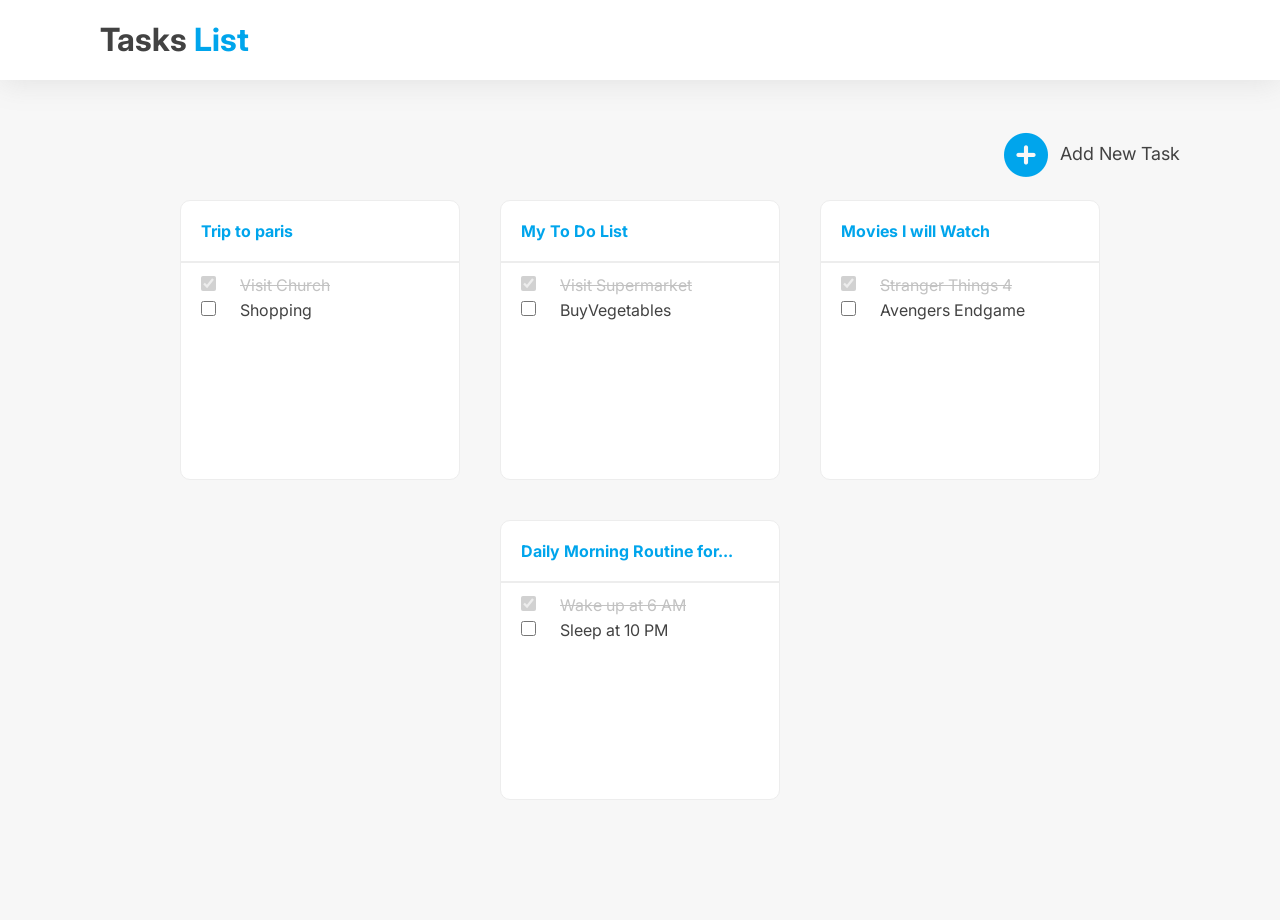
<file: index.html>
<!DOCTYPE html>
<html lang="en">
<head>
    <meta charset="UTF-8">
    <meta http-equiv="X-UA-Compatible" content="IE=edge">
    <meta name="viewport" content="width=device-width, initial-scale=1.0">
    <title>Todo app ui mobile</title>
    <link rel="stylesheet" href="style.css">
    <link rel="stylesheet" href="https://cdnjs.cloudflare.com/ajax/libs/font-awesome/6.2.0/css/all.min.css" integrity="sha512-xh6O/CkQoPOWDdYTDqeRdPCVd1SpvCA9XXcUnZS2FmJNp1coAFzvtCN9BmamE+4aHK8yyUHUSCcJHgXloTyT2A==" crossorigin="anonymous" referrerpolicy="no-referrer" />
</head>
<body>
    <div class="nav">
        <h1>Tasks <span class="color_blue">List</span></h1>
    </div>
    <div class="add_task">
        <a href="index1.html">
            <i class="fa-solid fa-circle-plus color_blue"></i>
            <span class="tex_center">Add New Task</span>
        </a>
    </div>
    <div class="container">
        <div class="flex">
            <div class="card">
                <h4><a href="index2.html">Trip to paris</a></h4>
                <hr class="hr">
                <ul>
                    <li>
                        <input type="checkbox" disabled checked name="trip" id="checkbox">
                        <label for="trip" id="label">Visit Church</label>
                        <br>
                    </li>
                    <li>
                        <input type="checkbox" name="Shopping" id="checkbox">
                        <label for="Shopping">Shopping</label>
                    </li>
                </ul>
            </div>
            <div class="card">
                <h4><a href="#">My To Do List</a></h4>
                <hr class="hr">
                <ul>
                    <li>
                        <input type="checkbox" disabled checked name="todo_list" id="checkbox">
                        <label for="todo_list" id="label">Visit Supermarket</label>
                        <br>
                    </li>
                    <li>
                        <input type="checkbox" name="todo_list" id="checkbox">
                        <label for="todo_list">BuyVegetables</label>
                    </li>
                </ul>
            </div>
            <div class="card">
                <h4><a href="#">Movies I will Watch</a></h4>
                <hr class="hr">
                <ul>
                    <li>
                        <input type="checkbox" disabled checked name="movies" id="checkbox">
                        <label for="movies" id="label">Stranger Things 4</label>
                        <br>
                    </li>
                    <li>
                        <input type="checkbox" name="movies" id="checkbox">
                        <label for="movies">Avengers Endgame</label>
                    </li>
                </ul>
            </div>
            <div class="card">
                <h4><a href="#">Daily Morning Routine for...</a></h4>
                <hr class="hr">
                <ul>
                    <li>
                        <input type="checkbox" disabled checked name="Morning_ride" id="checkbox">
                        <label for="Morning_ride" id="label">Wake up at 6 AM</label>
                        <br>
                    </li>
                    <li>
                        <input type="checkbox" name="Morning_ride" id="checkbox">
                        <label for="Morning_ride">Sleep at 10 PM</label>
                    </li>
                </ul>
            </div>
        </div>
    </div>
</body>
</html>
</file>
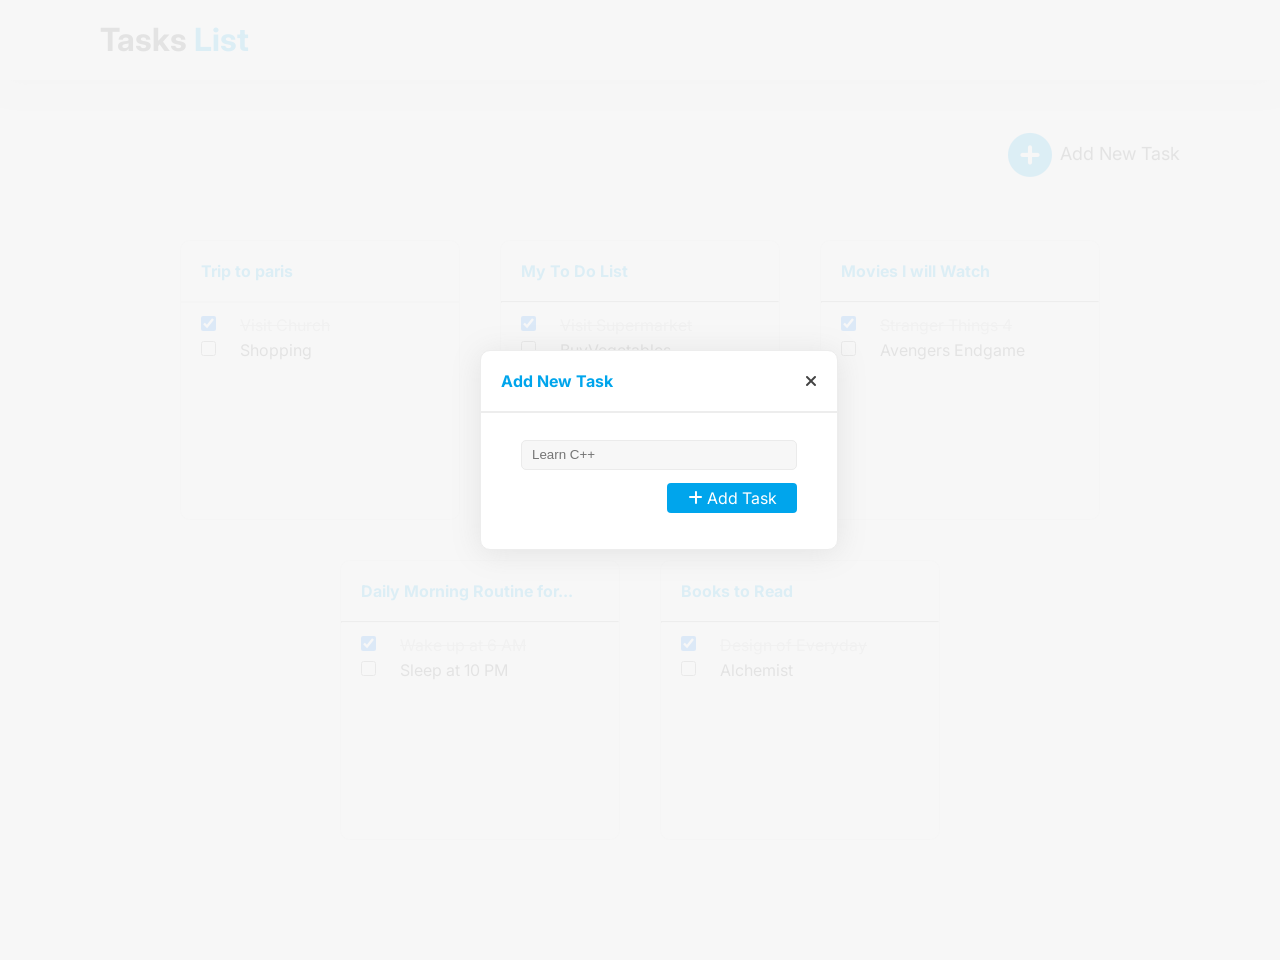
<file: index1.html>
<!DOCTYPE html>
<html lang="en">
<head>
    <meta charset="UTF-8">
    <meta http-equiv="X-UA-Compatible" content="IE=edge">
    <meta name="viewport" content="width=device-width, initial-scale=1.0">
    <title>Task-list New</title>
    <link rel="stylesheet" href="style.css">
    <link rel="stylesheet" href="https://cdnjs.cloudflare.com/ajax/libs/font-awesome/6.2.0/css/all.min.css" integrity="sha512-xh6O/CkQoPOWDdYTDqeRdPCVd1SpvCA9XXcUnZS2FmJNp1coAFzvtCN9BmamE+4aHK8yyUHUSCcJHgXloTyT2A==" crossorigin="anonymous" referrerpolicy="no-referrer" />
</head>
<body>
    <div class="hide">
        <div class="nav">
            <h1>Tasks <span class="color_blue">List</span></h1>
        </div>
        <div class="add_task">
            <a href="index1.html"><i class="fa-solid fa-circle-plus color_blue"></i><span class="tex_center">Add New Task</span></a>
        </div>
        <br>
        <br>
        <div class="container">
            <div class="flex">
                <div class="card">
                    <h4><a href="#">Trip to paris</a></h4>
                    <hr class="hr">
                    <ul>
                        <li>
                            <input type="checkbox" checked name="trip" id="checkbox">
                            <label for="trip" id="label">Visit Church</label>
                            <br>
                        </li>
                        <li>
                            <input type="checkbox" name="Shopping" id="checkbox">
                            <label for="Shopping">Shopping</label>
                        </li>
                    </ul>
                </div>
                <div class="card">
                    <h4><a href="#">My To Do List</a></h4>
                    <hr>
                    <ul>
                        <li>
                            <input type="checkbox" checked name="todo_list" id="checkbox">
                            <label for="todo_list" id="label">Visit Supermarket</label>
                            <br>
                        </li>
                        <li>
                            <input type="checkbox" name="todo_list" id="checkbox">
                            <label for="todo_list">BuyVegetables</label>
                        </li>
                    </ul>
                </div>
                <div class="card">
                    <h4><a href="#">Movies I will Watch</a></h4>
                    <hr>
                    <ul>
                        <li>
                            <input type="checkbox" checked name="movies" id="checkbox">
                            <label for="movies" id="label">Stranger Things 4</label>
                            <br>
                        </li>
                        <li>
                            <input type="checkbox" name="movies" id="checkbox">
                            <label for="movies">Avengers Endgame</label>
                        </li>
                    </ul>
                </div>
                <div class="card">
                    <h4><a href="#">Daily Morning Routine for...</a></h4>
                    <hr>
                    <ul>
                        <li>
                            <input type="checkbox" checked name="Morning_ride" id="checkbox">
                            <label for="Morning_ride" id="label">Wake up at 6 AM</label>
                            <br>
                        </li>
                        <li>
                            <input type="checkbox" name="Morning_ride" id="checkbox">
                            <label for="Morning_ride">Sleep at 10 PM</label>
                        </li>
                    </ul>
                </div>
                <div class="card">
                    <h4><a href="#">Books to Read</a></h4>
                    <hr>
                    <ul>
                        <li>
                            <input type="checkbox" checked name="book" id="checkbox">
                            <label for="book" id="label">Design of Everyday</label>
                            <br>
                        </li>
                        <li>
                            <input type="checkbox" name="book" id="checkbox">
                            <label for="book">Alchemist</label>
                        </li>
                    </ul>
                </div>
            </div>
        </div>
    </div>
    
    <!-- <iframe src="index.html" class="iframe" frameborder="0"></iframe> -->
    <div class="card2">
        <h4><a href="#" class="color_blue">Add New Task</a></h4>
        <a href="index2.html" class="close"><i class="fa-solid fa-xmark"></i></a>
        <hr class="hr">
        <div class="ul">
            <form action="index2.html" method="get">
                <input type="text" name="Title" placeholder="Learn C++" id="entry">
                <!-- <input type="submit" value="Add Task" id="add_todo"> -->
                <a href="index2.html" id="add_todo"><i class="fa-solid fa-plus"></i> Add Task</a>
            </form>
        </div>
    </div>
</body>
</html>
</file>
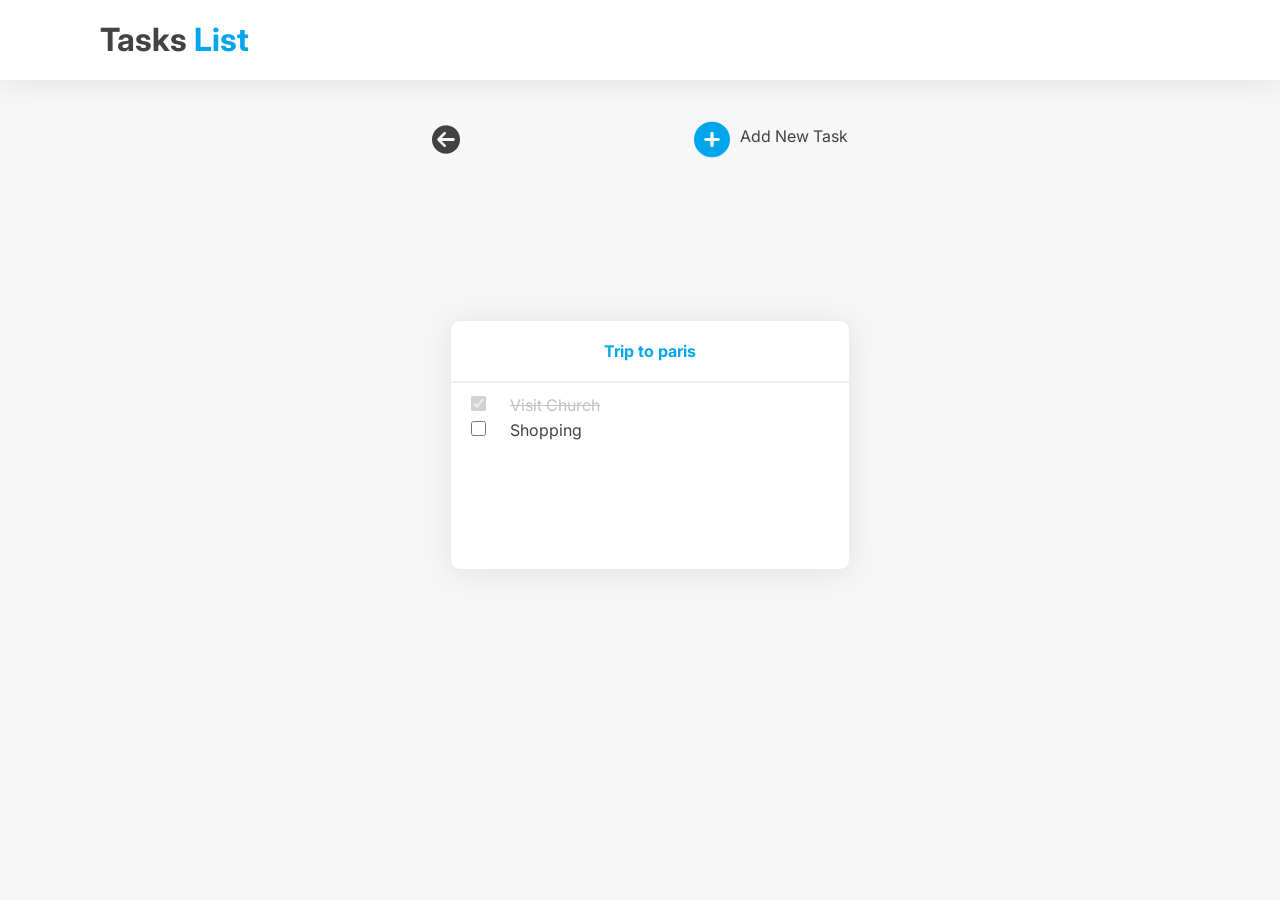
<file: index2.html>
<!DOCTYPE html>
<html lang="en">
<head>
    <meta charset="UTF-8">
    <meta http-equiv="X-UA-Compatible" content="IE=edge">
    <meta name="viewport" content="width=device-width, initial-scale=1.0">
    <title>Task-list</title>
    <link rel="stylesheet" href="style.css">
    <link rel="stylesheet" href="https://cdnjs.cloudflare.com/ajax/libs/font-awesome/6.2.0/css/all.min.css" integrity="sha512-xh6O/CkQoPOWDdYTDqeRdPCVd1SpvCA9XXcUnZS2FmJNp1coAFzvtCN9BmamE+4aHK8yyUHUSCcJHgXloTyT2A==" crossorigin="anonymous" referrerpolicy="no-referrer" />
</head>
<body>
    <div class="nav">
        <h1>Tasks <span class="color_blue">List</span></h1>
    </div>
    <div class="flex index3_flex">
        <div class="back">
            <a href="index.html"><i class="fa-solid fa-circle-arrow-left"></i></a>
        </div>
        <div class="add_task1">
            <a href="index.html"><i class="fa-solid fa-circle-plus color_blue"></i><span class="tex_center">Add New Task</span></a>
        </div>
    </div>
    <div class="card3">
        <h4><a href="#" class="color_blue">Trip to paris</a></h4>
        <hr class="hr">
        <ul>
            <li>
                <input type="checkbox" disabled checked name="trip" id="checkbox">
                <label for="trip" id="label">Visit Church</label>
                <br>
            </li>
            <li>
                <input type="checkbox" name="Shopping" id="checkbox">
                <label for="Shopping">Shopping</label>
            </li>
        </ul>
    </div>
</body>
</html>
</file>
<file: style.css>
@import url('https://fonts.googleapis.com/css2?family=Inter:wght@300;400;500;700&display=swap');
*{
    margin: 0;
    padding: 0;
    text-decoration: none;
    list-style-type: none;
    color: #424242;
    box-sizing: border-box;

}
body{
    background: #f7f7f7 0% 0% no-repeat padding-box;
    font-family: 'Inter', sans-serif;
    color: #424242;
}
.color_blue{color: #00A5EC;}
.nav{
    top: 0px;
    left: 0px;
    width: 100%;
    height: 80px;
    background: #ffffff 0% 0% no-repeat padding-box;
    box-shadow: 0px 3px 30px #7B7B7B29;
}
.nav h1{
    text-align: left;
    padding: 20px 100px;
}
.add_task{
    position: absolute;
    right: 100px;
    top: 125px;
}
.add_task a{
    /* position: relative;
    top: 20px;
    right: 50px; */
    margin: 0px auto;
}
.add_task i{
    font-size: 44px;
    margin: 8px;
}
.add_task span{
    height: 100%;
    vertical-align: super;
    font-size: 18px;
    position: relative;
    top: -5px;
}
.container{
    margin: 100px auto;
    width: 80%;
}
.flex{
    display: flex;
    flex-wrap: wrap;
    justify-content: center;
    align-content: space-around;
}
.card{
    width: 280px;
    border: 1px solid #ededed;
    height: 280px;
    background-color: white;
    margin: 20px;
    border-radius: 10px;
    text-align: center;
}
.card h4,.card2 h4{
    padding: 20px;
    text-align: start;
}
.card a{
    color: #00A5EC;
}
.card ul,.card2 .ul,.card3 ul{
    padding: 10px 0px;
    text-align: start;
    margin: 0px 20px;
    line-height: 25px;
}
.hide{
    opacity: .1;
}
.card2 .ul{
    margin: 0px 40px;
    line-height: 60px;
}

.card2{
    width: max(28vw , 320px);
    border: 1px solid #ededed;
    height: 200px;
    box-shadow: 0px 3px 30px #7B7B7B29;
    background-color: white;
    border-radius: 10px;
    text-align: center;
    position: absolute;
    top: calc((100vh - 200px)/2);
    left: calc((100vw - 320px)/2);
}
#entry{
    width: 100%;
    margin: 0 auto;
    border: none;
    background-color: #f7f7f7;
    border: 1px solid #ebebeb;
    border-radius: 5px;
    height: 30px;
    color: #000000;
    padding: 10px;
    text-align: left;
    position: relative;
    
}
.fa-plus{
    color: white;
}
#add_todo{
    width: 130px;
    border-radius: 4px;
    border: none;
    color: #ffffff;
    background-color: #00A5EC;
    line-height: normal;
    padding: 5px;
    text-align: center;
    float: right;
    cursor: pointer;
}
#checkbox{
    width: 15px;
    height: 15px;
}
#label{
    text-decoration: line-through;
    color: #c2c2c2;
}
label{
    padding: 20px;
}
.card:hover{
    box-shadow: 0px 3px 30px #7b7b7b29;
}
.hr{
    border:1px solid #ededed;
}
.close{
    position: absolute;
    right: 20px;
    top: 20px;
}
.iframe{
    width: 100%;
    height: 100%;
    position: absolute;
    opacity: .5;
}
.index3_flex{
    width: 50%;
    margin: 0 auto;
    height: 120px;
    justify-content: space-around;
    align-items: center;
}


.add_task1 i{
    font-size: 36px;
    margin: 10px;
}
.back{
    font-size: 28px;
}
.add_task1 span{
    height: 100%;
    vertical-align: super;
    font-size: 16   px;
    position: relative;
    top: -5px;
}

.card3{
    width: max(28vw , 400px);
    border: 1px solid #ededed;
    height: 250px;
    box-shadow: 0px 3px 30px #7B7B7B29;
    background-color: white;
    margin: 20px;
    border-radius: 10px;
    text-align: center;
    position: absolute;
    text-align: center;
    top: calc((100vh - 300px)/2);
    left: calc((100vw - 420px)/2);
}
.card3 h4{
    padding: 20px;
}
@media screen and (max-width: 800px){
    .card{
        width: 90%;
    }
    .card3{
        width: max(28vw , 320px);
        top: calc((100vh - 300px)/2);
        left: calc((100vw - 320px)/2);
    }
}

@media screen and (max-width: 480px) {
    .container{
        width: 95%;
    }
    .tex_center{
        display: none;
    }
    .nav h1 {
        text-align: left;
        padding: 20px 10px;
    }
    .add_task{
        position: relative;
        margin: auto;
        top: 0;
        right: 0;
        height: 50px;
        width: 100%;
    }
    .add_task a{
        position: absolute;
        left: calc((100vw - 50px)/2);
        top: 10px;
    }
    .container{
        margin: 0 auto;
    }
    .card3{
        width: max(28vw , 320px);
        top: calc((100vh - 300px)/2);
        left: calc((100vw - 350px)/2);
    }
  }
</file>
